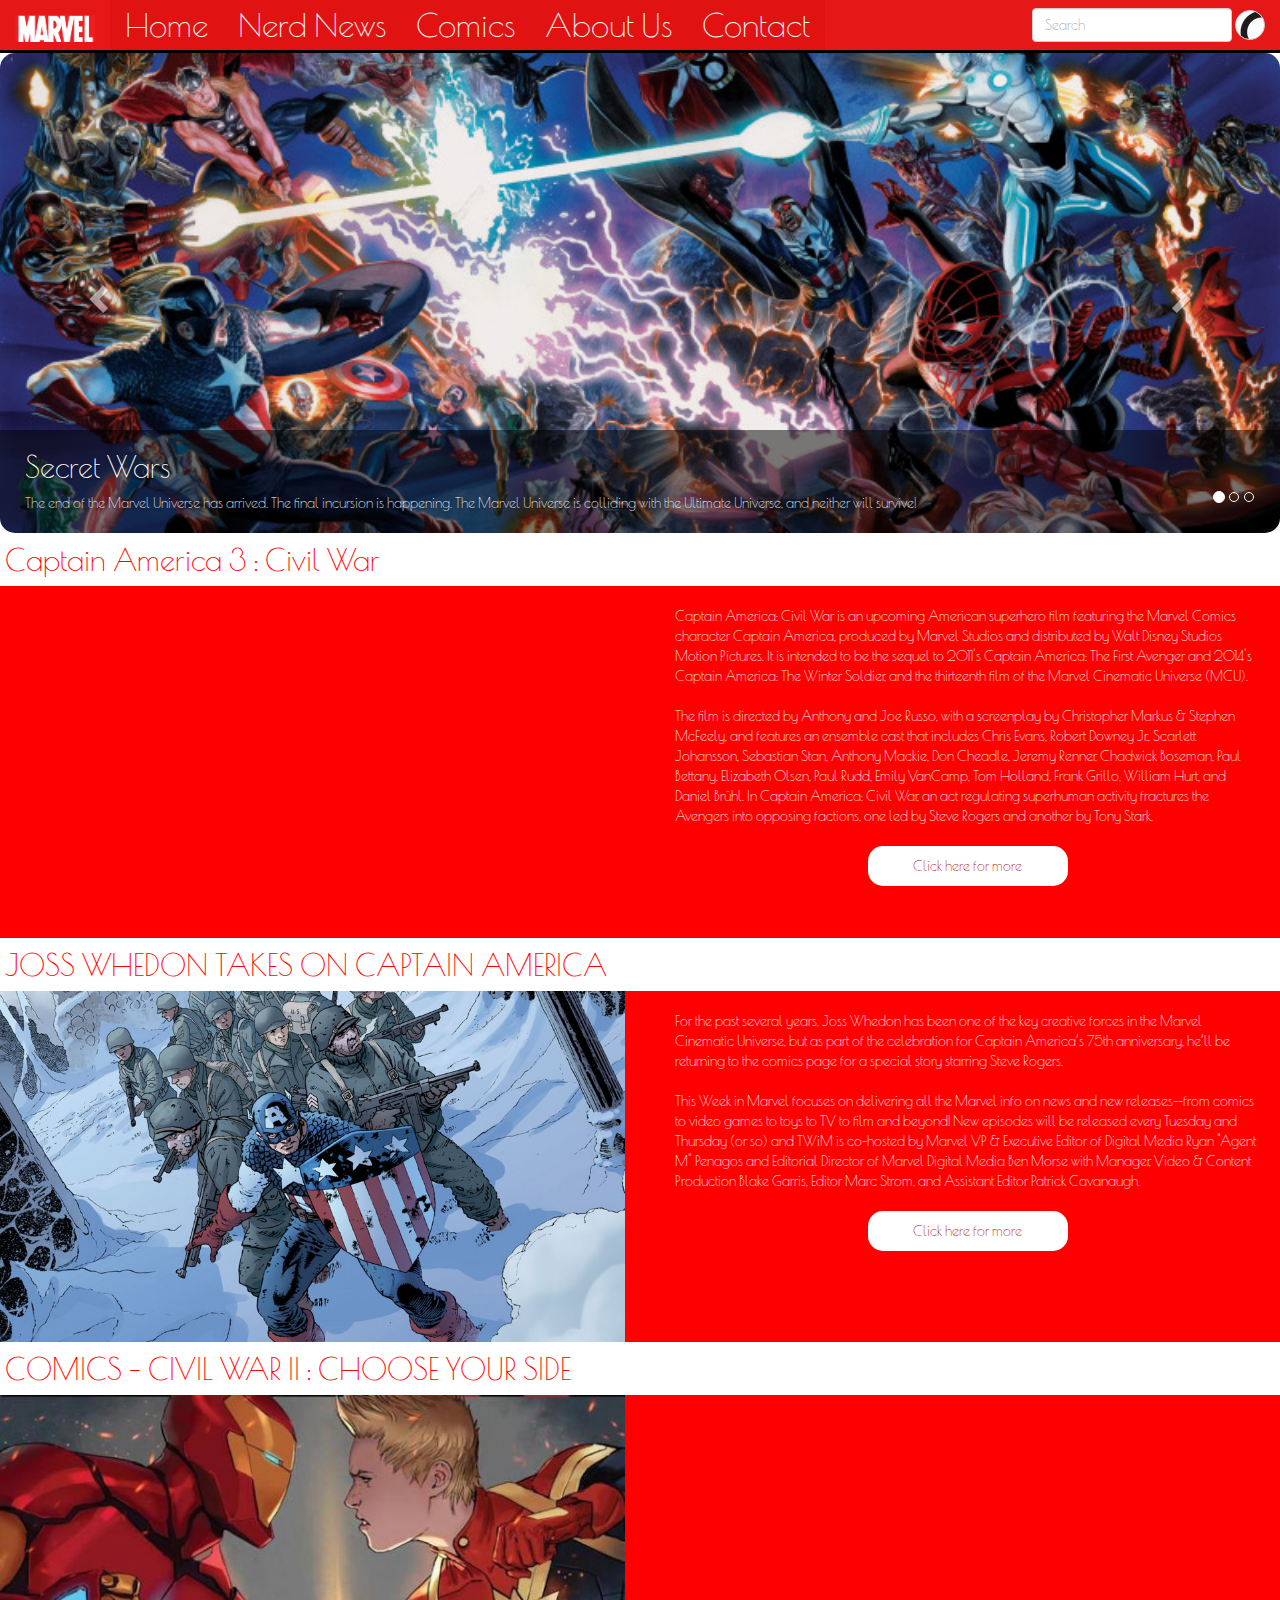
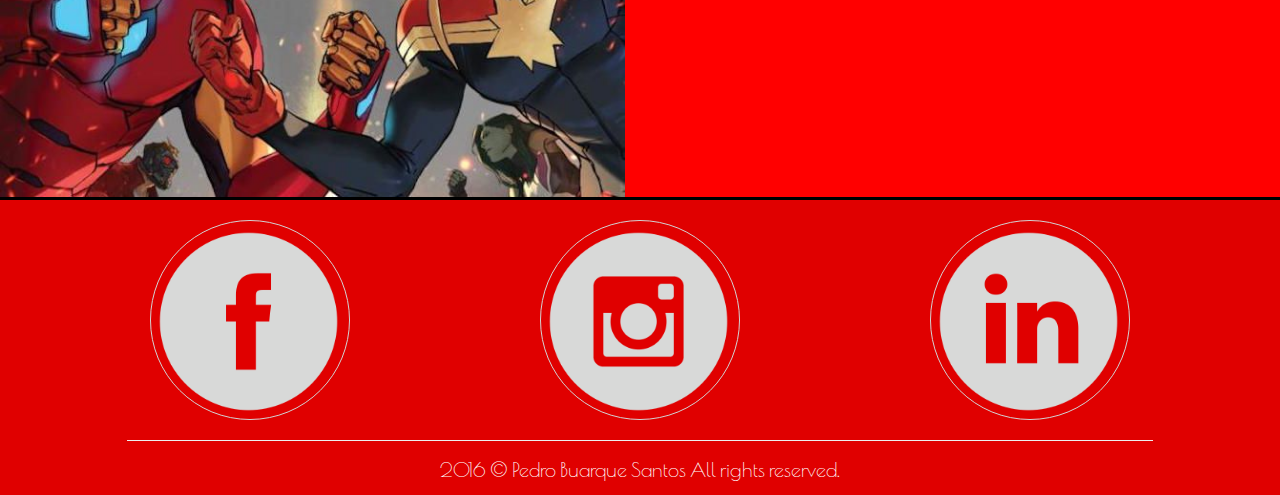
<file: index.html>
<!DOCTYPE html>
<html lang="en">
  <head>
    <meta charset="utf-8">
    <meta http-equiv="X-UA-Compatible" content="IE=edge">
    <meta name="viewport" content="width=device-width, initial-scale=1">
    <!-- The above 3 meta tags *must* come first in the head; any other head content must come *after* these tags -->
    <title>Nerd News</title>
    <link rel="icon" href="img/leaf.png" >
    <link href='https://fonts.googleapis.com/css?family=Lobster' rel='stylesheet' type='text/css'>
    <link href='https://fonts.googleapis.com/css?family=Poiret+One' rel='stylesheet' type='text/css'>

    <!-- Bootstrap -->
    <link href="css/bootstrap.min.css" rel="stylesheet">
    <link rel="stylesheet" href="css/style.css" media="screen">

    <!-- HTML5 shim and Respond.js for IE8 support of HTML5 elements and media queries -->
    <!-- WARNING: Respond.js doesn't work if you view the page via file:// -->
    <!--[if lt IE 9]>
      <script src="https://oss.maxcdn.com/html5shiv/3.7.2/html5shiv.min.js"></script>
      <script src="https://oss.maxcdn.com/respond/1.4.2/respond.min.js"></script>
    <![endif]-->
  </head>
  <body>
     <div id="nerd-bootstrap-menu" class="navbar navbar-default navbar-static-top" role="navigation">
      <div class="container-fluid">
          <div class="navbar-header"><a class="navbar-brand" href="#"><img class="img-responsive" width="80" src="img/marvel.png" alt=""></a>
              <button type="button" class="navbar-toggle" data-toggle="collapse" data-target=".navbar-menubuilder"><span class="sr-only">Toggle navigation</span><span class="icon-bar"></span><span class="icon-bar"></span><span class="icon-bar"></span>
              </button>
          </div>
          <div class="collapse navbar-collapse navbar-menubuilder">
              <ul class="nav navbar-nav navbar-left">
                  <li><a href="index">Home</a></li>
                  <li><a href="/about-us">Nerd News</a></li>
                  <li><a href="/about-us">Comics</a></li>
                  <li><a href="/contact">About Us</a></li>
                  <li><a href="/contact">Contact</a></li>
              </ul>
              <form class="myform navbar-form navbar-right" action="https://duckduckgo.com/" method="get" role="search">
                <div class="form-group">
                  <input type="text" name="q" class="form-control" placeholder="Search">
                </div>
                <button type="submit" class="btn btn-default btn-circle"></button>
              </form>
          </div>
      </div>
    </div>

    <section class="section-white">
      <div id="carousel-example-generic" class="carousel slide" data-ride="carousel">
        <!-- Indicators -->
        <ol class="carousel-indicators">
          <li data-target="#carousel-example-generic" data-slide-to="0" class="active"></li>
          <li data-target="#carousel-example-generic" data-slide-to="1"></li>
          <li data-target="#carousel-example-generic" data-slide-to="2"></li>
        </ol>

        <!-- Wrapper for slides -->
        <div class="carousel-inner">
          <div class="item active">
            <a href="http://marvel.com/comics/events/323/secret_wars_2015"><img src="img/secret.jpg" alt="..."></a>
            <div class="carousel-caption">
               <h2>Secret Wars</h2>
               <p>The end of the Marvel Universe has arrived. The final incursion is happening. The Marvel Universe is colliding with the Ultimate Universe, and neither will survive!</p>
            </div>
          </div>
          <div class="item">
            <a href="http://www.foxmovies.com/movies/deadpool"><img src="img/dead.jpg" alt="..."></a>
            <div class="carousel-caption">
              <h2>Deadpool</h2>
              <p>After years of being stuck in development hell because of studio executives with no vision for the potential of comic book movies, Deadpool rocks on movie theaters.</p>
            </div>
          </div>
          <div class="item">
            <a href="http://marvel.com/comics/events/330/civil_war_ii"><img src="img/civ2.jpg" alt="..."></a>
            <div class="carousel-caption">
              <h2>Civil War II</h2>
              <p>Marvel's heroes find themselves divided once again in an epic limited series event by writer Brian Michael Bendis and artist David Marquez!</p>
            </div>
          </div>
        </div>

        <!-- Controls -->
        <a class="left carousel-control" href="#carousel-example-generic" data-slide="prev">
          <span class="glyphicon glyphicon-chevron-left"></span>
        </a>
        <a class="right carousel-control" href="#carousel-example-generic" data-slide="next">
          <span class="glyphicon glyphicon-chevron-right"></span>
        </a>
      </div>
    </section>

    
    <div class="container-full">
      <div class="row topic">
        <h2 class="inn">Captain America 3 : Civil War</h2>
        <div class="col-md-6">
          <div class="embed-responsive embed-responsive-16by9">
              <iframe class="embed-responsive-item" src="http://www.youtube.com/embed/dKrVegVI0Us"></iframe>
          </div>
       </div>
        <div class="col-md-6">
          <p class="text-content">Captain America: Civil War is an upcoming American superhero film featuring the Marvel Comics character Captain America, produced by Marvel Studios and distributed by Walt Disney Studios Motion Pictures. It is intended to be the sequel to 2011's Captain America: The First Avenger and 2014's Captain America: The Winter Soldier, and the thirteenth film of the Marvel Cinematic Universe (MCU).</p>
          <p class="text-content">
            The film is directed by Anthony and Joe Russo, with a screenplay by Christopher Markus & Stephen McFeely, and features an ensemble cast that includes Chris Evans, Robert Downey Jr., Scarlett Johansson, Sebastian Stan, Anthony Mackie, Don Cheadle, Jeremy Renner, Chadwick Boseman, Paul Bettany, Elizabeth Olsen, Paul Rudd, Emily VanCamp, Tom Holland, Frank Grillo, William Hurt, and Daniel Brühl. In Captain America: Civil War, an act regulating superhuman activity fractures the Avengers into opposing factions, one led by Steve Rogers and another by Tony Stark.
          </p>
          <p><a class="butn center-block" href="http://marvel.com/movies/movie/219/captain_america_civil_war">Click here for more</a></p>
        </div>
      </div>
      <div class="row topic">
        <h2 class="inn">JOSS WHEDON TAKES ON CAPTAIN AMERICA</h2>
        <div class="col-md-6">
          <img class="img-responsive" src="img/america.jpg" alt="">
       </div>
      <div class="col-md-6">
        <p class="text-content">For the past several years, Joss Whedon has been one of the key creative forces in the Marvel Cinematic Universe, but as part of the celebration for Captain America’s 75th anniversary, he’ll be returning to the comics page for a special story starring Steve Rogers.</p>
        <p class="text-content">
          This Week in Marvel focuses on delivering all the Marvel info on news and new releases--from comics to video games to toys to TV to film and beyond! New episodes will be released every Tuesday and Thursday (or so) and TWiM is co-hosted by Marvel VP & Executive Editor of Digital Media Ryan "Agent M" Penagos and Editorial Director of Marvel Digital Media Ben Morse with Manager, Video & Content Production Blake Garris, Editor Marc Strom, and Assistant Editor Patrick Cavanaugh.
        </p>
        <p><a class="butn center-block" href="http://marvel.com/news/comics/25894/listen_to_joss_whedon_on_the_this_week_in_marvel_podcast">Click here for more</a></p>
      </div>
      </div>
      <div class="row topic">
        <h2 class="inn">COMICS - CIVIL WAR II : CHOOSE YOUR SIDE</h2>
        <div class="col-md-6">
          <img class="img-responsive" src="img/cv2.jpg" alt="">
       </div>

      </div>
    </div>

    <footer class="foot">
      <div class="container">
          <div class="row">
            <div class="col-md-4">
              <a href="https://www.facebook.com/pjb.santos"><img class="img-responsive center-block" src="img/face1.png" alt=""></a>
            </div>
            <div class="col-md-4">
              <a href="https://www.instagram.com/buarquepedro/"><img class="img-responsive center-block" src="img/insta1.png" alt=""></a>
            </div>
            <div class="col-md-4">
              <a href="https://www.linkedin.com/in/pedro-buarque-b6683910b?trk=nav_responsive_tab_profile"><img class="img-responsive center-block" src="img/link1.png" alt=""></a>
            </div>
          </div>
          <hr>
          <p>2016 &copy; Pedro Buarque Santos All rights reserved.</p>
      </div>
    </footer>
       
    <!-- jQuery (necessary for Bootstrap's JavaScript plugins) -->
    <script src="https://ajax.googleapis.com/ajax/libs/jquery/1.11.3/jquery.min.js"></script>
    <!-- Include all compiled plugins (below), or include individual files as needed -->
    <script src="js/bootstrap.min.js"></script>
  </body>
</html>
</file>
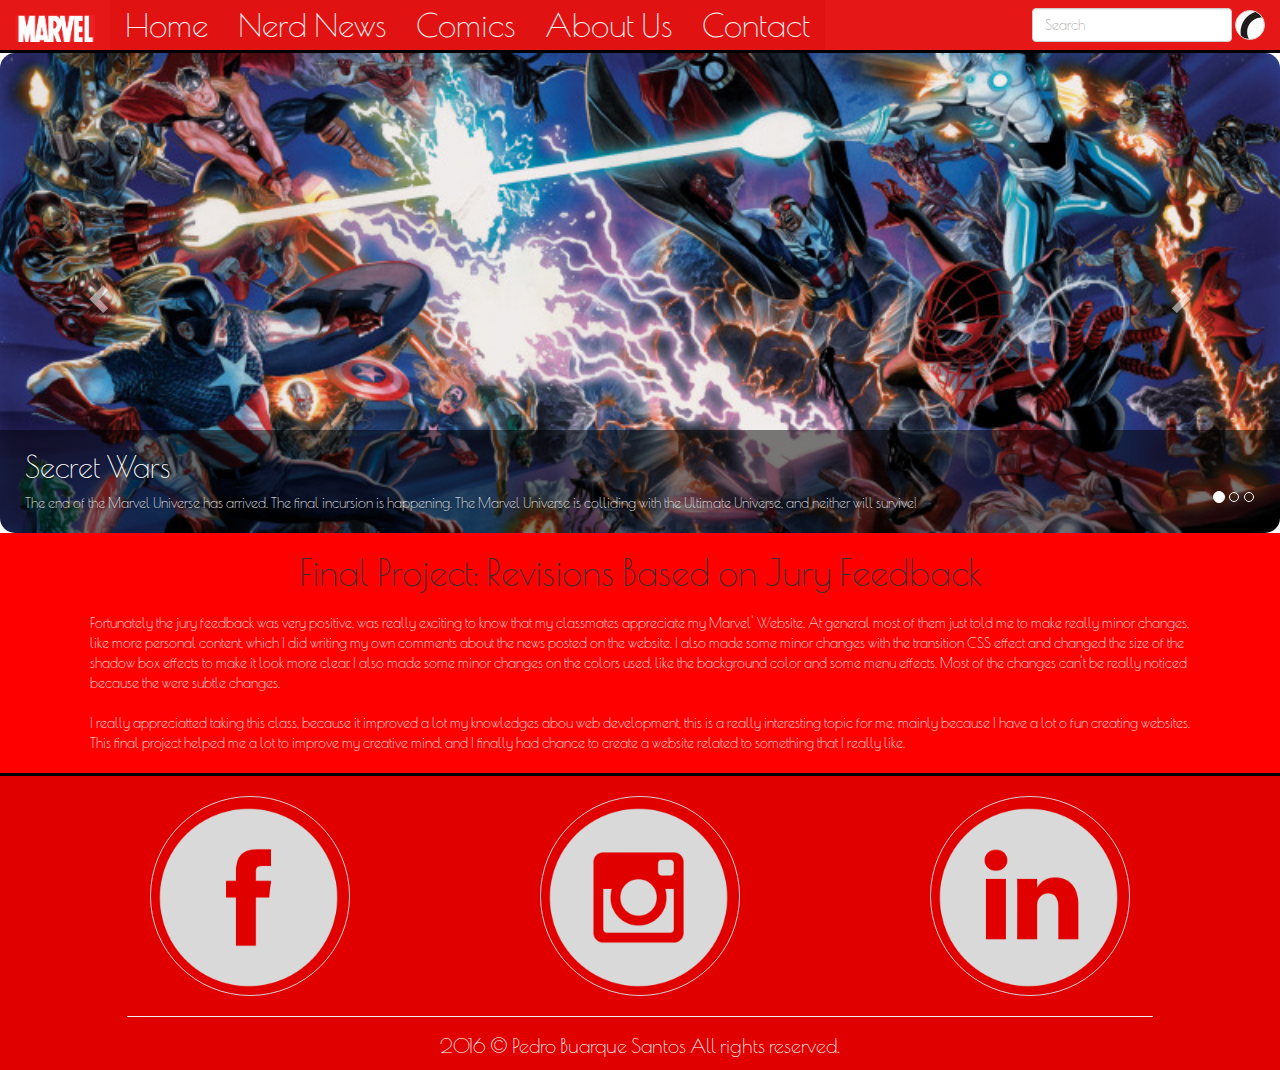
<file: coment.html>
<!DOCTYPE html>
<html lang="en">
  <head>
    <meta charset="utf-8">
    <meta http-equiv="X-UA-Compatible" content="IE=edge">
    <meta name="viewport" content="width=device-width, initial-scale=1">
    <!-- The above 3 meta tags *must* come first in the head; any other head content must come *after* these tags -->
    <title>Nerd News</title>
    <link rel="icon" href="img/leaf.png" >
    <link href='https://fonts.googleapis.com/css?family=Lobster' rel='stylesheet' type='text/css'>
    <link href='https://fonts.googleapis.com/css?family=Poiret+One' rel='stylesheet' type='text/css'>

    <!-- Bootstrap -->
    <link href="css/bootstrap.min.css" rel="stylesheet">
    <link rel="stylesheet" href="css/style.css" media="screen">

    <!-- HTML5 shim and Respond.js for IE8 support of HTML5 elements and media queries -->
    <!-- WARNING: Respond.js doesn't work if you view the page via file:// -->
    <!--[if lt IE 9]>
      <script src="https://oss.maxcdn.com/html5shiv/3.7.2/html5shiv.min.js"></script>
      <script src="https://oss.maxcdn.com/respond/1.4.2/respond.min.js"></script>
    <![endif]-->
  </head>
  <body>
     <div id="nerd-bootstrap-menu" class="navbar navbar-default navbar-static-top" role="navigation">
      <div class="container-fluid">
          <div class="navbar-header"><a class="navbar-brand" href="#"><img class="img-responsive" width="80" src="img/marvel.png" alt=""></a>
              <button type="button" class="navbar-toggle" data-toggle="collapse" data-target=".navbar-menubuilder"><span class="sr-only">Toggle navigation</span><span class="icon-bar"></span><span class="icon-bar"></span><span class="icon-bar"></span>
              </button>
          </div>
          <div class="collapse navbar-collapse navbar-menubuilder">
              <ul class="nav navbar-nav navbar-left">
                  <li><a href="index.html">Home</a></li>
                  <li><a href="pages/nerd.html">Nerd News</a></li>
                  <li><a href="pages/comics.html">Comics</a></li>
                  <li><a href="pages/about-us.html">About Us</a></li>
                  <li><a href="pages/contact.html">Contact</a></li>
              </ul>
              <form class="myform navbar-form navbar-right" action="https://duckduckgo.com/" method="get" role="search">
                <div class="form-group">
                  <input type="text" name="q" class="form-control" placeholder="Search">
                </div>
                <button type="submit" class="btn btn-default btn-circle"></button>
              </form>
          </div>
      </div>
    </div>

    <section class="section-white">
      <div id="carousel-example-generic" class="carousel slide" data-ride="carousel">
        <!-- Indicators -->
        <ol class="carousel-indicators">
          <li data-target="#carousel-example-generic" data-slide-to="0" class="active"></li>
          <li data-target="#carousel-example-generic" data-slide-to="1"></li>
          <li data-target="#carousel-example-generic" data-slide-to="2"></li>
        </ol>

        <!-- Wrapper for slides -->
        <div class="carousel-inner">
          <div class="item active">
            <a href="http://marvel.com/comics/events/323/secret_wars_2015"><img src="img/secret.jpg" alt="..."></a>
            <div class="carousel-caption">
               <h2>Secret Wars</h2>
               <p>The end of the Marvel Universe has arrived. The final incursion is happening. The Marvel Universe is colliding with the Ultimate Universe, and neither will survive!</p>
            </div>
          </div>
          <div class="item">
            <a href="http://www.foxmovies.com/movies/deadpool"><img src="img/dead.jpg" alt="..."></a>
            <div class="carousel-caption">
              <h2>Deadpool</h2>
              <p>After years of being stuck in development hell because of studio executives with no vision for the potential of comic book movies, Deadpool rocks on movie theaters.</p>
            </div>
          </div>
          <div class="item">
            <a href="http://marvel.com/comics/events/330/civil_war_ii"><img src="img/civ2.jpg" alt="..."></a>
            <div class="carousel-caption">
              <h2>Civil War II</h2>
              <p>Marvel's heroes find themselves divided once again in an epic limited series event by writer Brian Michael Bendis and artist David Marquez!</p>
            </div>
          </div>
        </div>

        <!-- Controls -->
        <a class="left carousel-control" href="#carousel-example-generic" data-slide="prev">
          <span class="glyphicon glyphicon-chevron-left"></span>
        </a>
        <a class="right carousel-control" href="#carousel-example-generic" data-slide="next">
          <span class="glyphicon glyphicon-chevron-right"></span>
        </a>
      </div>
    </section>

    <div class="container-full">
      <div class="row topic">
        <div class="container">
          <h1 class="title text-center">Final Project: Revisions Based on Jury Feedback</h1>
          <p class="text-content">Fortunately the jury feedback was very positive, was really exciting to know that my classmates appreciate my Marvel' Website. At general most of them just told me to make really minor changes, like more personal content, which I did writing my own comments about the news posted on the website. I also made some minor changes with the transition CSS effect and changed the size of the shadow box effects to make it look more clear. I also made some minor changes on the colors used, like the background color and some menu effects. Most of the changes can't be really noticed because the were subtle changes.</p>
          <p class="text-content">I really appreciatted taking this class, because it improved a lot my knowledges abou web development, this is a really interesting topic for me, mainly because I have a lot o fun creating websites. This final project helped me a lot to improve my creative mind, and I finally had chance to create a website related to something that I really like.
          </p>
        </div>
      </div>
    </div>

    <footer class="foot">
      <div class="container">
          <div class="row">
            <div class="col-md-4">
              <a href="https://www.facebook.com/pjb.santos"><img class="img-responsive center-block" src="img/face1.png" alt=""></a>
            </div>
            <div class="col-md-4">
              <a href="https://www.instagram.com/buarquepedro/"><img class="img-responsive center-block" src="img/insta1.png" alt=""></a>
            </div>
            <div class="col-md-4">
              <a href="https://www.linkedin.com/in/pedro-buarque-b6683910b?trk=nav_responsive_tab_profile"><img class="img-responsive center-block" src="img/link1.png" alt=""></a>
            </div>
          </div>
          <hr>
          <p>2016 &copy; Pedro Buarque Santos All rights reserved.</p>
      </div>
    </footer>
       
    <!-- jQuery (necessary for Bootstrap's JavaScript plugins) -->
    <script src="https://ajax.googleapis.com/ajax/libs/jquery/1.11.3/jquery.min.js"></script>
    <!-- Include all compiled plugins (below), or include individual files as needed -->
    <script src="js/bootstrap.min.js"></script>
  </body>
</html>
</file>
<file: css/style.css>
* {
  font-family: 'Poiret One', cursive;
}

#nerd-bootstrap-menu.navbar-default .navbar-brand {
    color: rgba(33, 28, 28, 1);
}

#nerd-bootstrap-menu.navbar-default {
	font-family: 'Poiret One', cursive;
    background-color: rgba(230, 23, 23, 1);
    border-bottom-width: 3px;
    border-bottom-color:#000;
    margin-bottom:0px;
}
#nerd-bootstrap-menu.navbar-default .navbar-nav>li>a {
	font-size: 33px;
    color: rgba(247, 244, 244, 1);
    background-color: rgba(224, 18, 18, 1);
    transition:0.5s linear;
}

#nerd-bootstrap-menu.navbar-default .navbar-nav>li>a:hover,
#nerd-bootstrap-menu.navbar-default .navbar-nav>li>a:focus {
    color: rgba(245, 237, 237, 1);
    background-color: rgba(36, 4, 4, 1);
}

#nerd-bootstrap-menu.navbar-default .navbar-nav>.active>a,
#nerd-bootstrap-menu.navbar-default .navbar-nav>.active>a:hover,
#nerd-bootstrap-menu.navbar-default .navbar-nav>.active>a:focus {
    color: rgba(250, 245, 245, 1);
    background-color: rgba(166, 59, 53, 1);
}

#nerd-bootstrap-menu.navbar-default .navbar-toggle {
    border-color: #a63b35;
}

#nerd-bootstrap-menu.navbar-default .navbar-toggle:hover,
#nerd-bootstrap-menu.navbar-default .navbar-toggle:focus {
    background-color: #a63b35;
}

#nerd-bootstrap-menu.navbar-default .navbar-toggle .icon-bar {
    background-color: #a63b35;
}

#nerd-bootstrap-menu.navbar-default .navbar-toggle:hover .icon-bar,
#nerd-bootstrap-menu.navbar-default .navbar-toggle:focus .icon-bar {
    background-color: #e61717;
}

.btn-circle {
  background-image:url("../img/magnif.png");
  width: 30px;
  height: 30px;
  text-align: center;
  padding: 6px 0;
  font-size: 12px;
  line-height: 1.42;
  border-radius: 15px;
}

.thumbnail > img,
.thumbnail a > img,
.carousel-inner > .item > img,
.carousel-inner > .item > a > img {
  display: block;
  width: 100%;
  height: auto;
}

/* ------------------- Carousel Styling ------------------- */

.carousel-inner {
  border-radius: 15px;
}

.carousel-caption {
  background-color: rgba(0,0,0,.5);
  position: absolute;
  left: 0;
  right: 0;
  bottom: 0;
  z-index: 10;
  padding: 0 0 10px 25px;
  color: #fff;
  text-align: left;
}

.carousel-indicators {
  position: absolute;
  bottom: 0;
  right: 0;
  left: 0;
  width: 100%;
  z-index: 15;
  margin: 0;
  padding: 0 25px 25px 0;
  text-align: right;
}

.carousel-control.left,
.carousel-control.right {
  background-image: none;
}

.section-white {
  background-color: #fff;
  color: #555;
}

.foot {
	border-top:3px solid #000;
	width:100%;
	background-color:#E00000;
}

.col-centered{
    float: none;
    margin: 0 auto;
}

.inn {
	background-color:#FFF;
	color:red;
	margin:0;
	padding:10px 20px;
	display:block;
}

.topic {
	background-color:red;
}

.text-content {
	color:white;
	margin:20px 20px;
}

.butn {
	text-align:center;
	text-decoration:none;
	background-color:#FFF;
	padding:10px;
	border-radius:15px;
	color:#A80000 ;
	transition:0.5s linear;
	width:200px;
}

.butn:hover{
	box-shadow: 9px 6px 91px 25px rgba(108,104,112,1);
}

.foot img {
	border:1px solid #D3D3D3;
	border-radius:100%;
	width:200px;
	transition:0.5s linear;
	margin:20px auto;
}

.foot img:hover {
	box-shadow: 9px 6px 91px 25px rgba(108,104,112,1);
}

.foot hr {
	width:90%;
	margin:0 auto;
	color:#FFF;
}

.foot p {
	margin-top:15px;
	text-align:center;
	width:100%;
	font-family: 'Poiret One', cursive;
	color:#FFF;
	font-size:20px;
}
</file>
